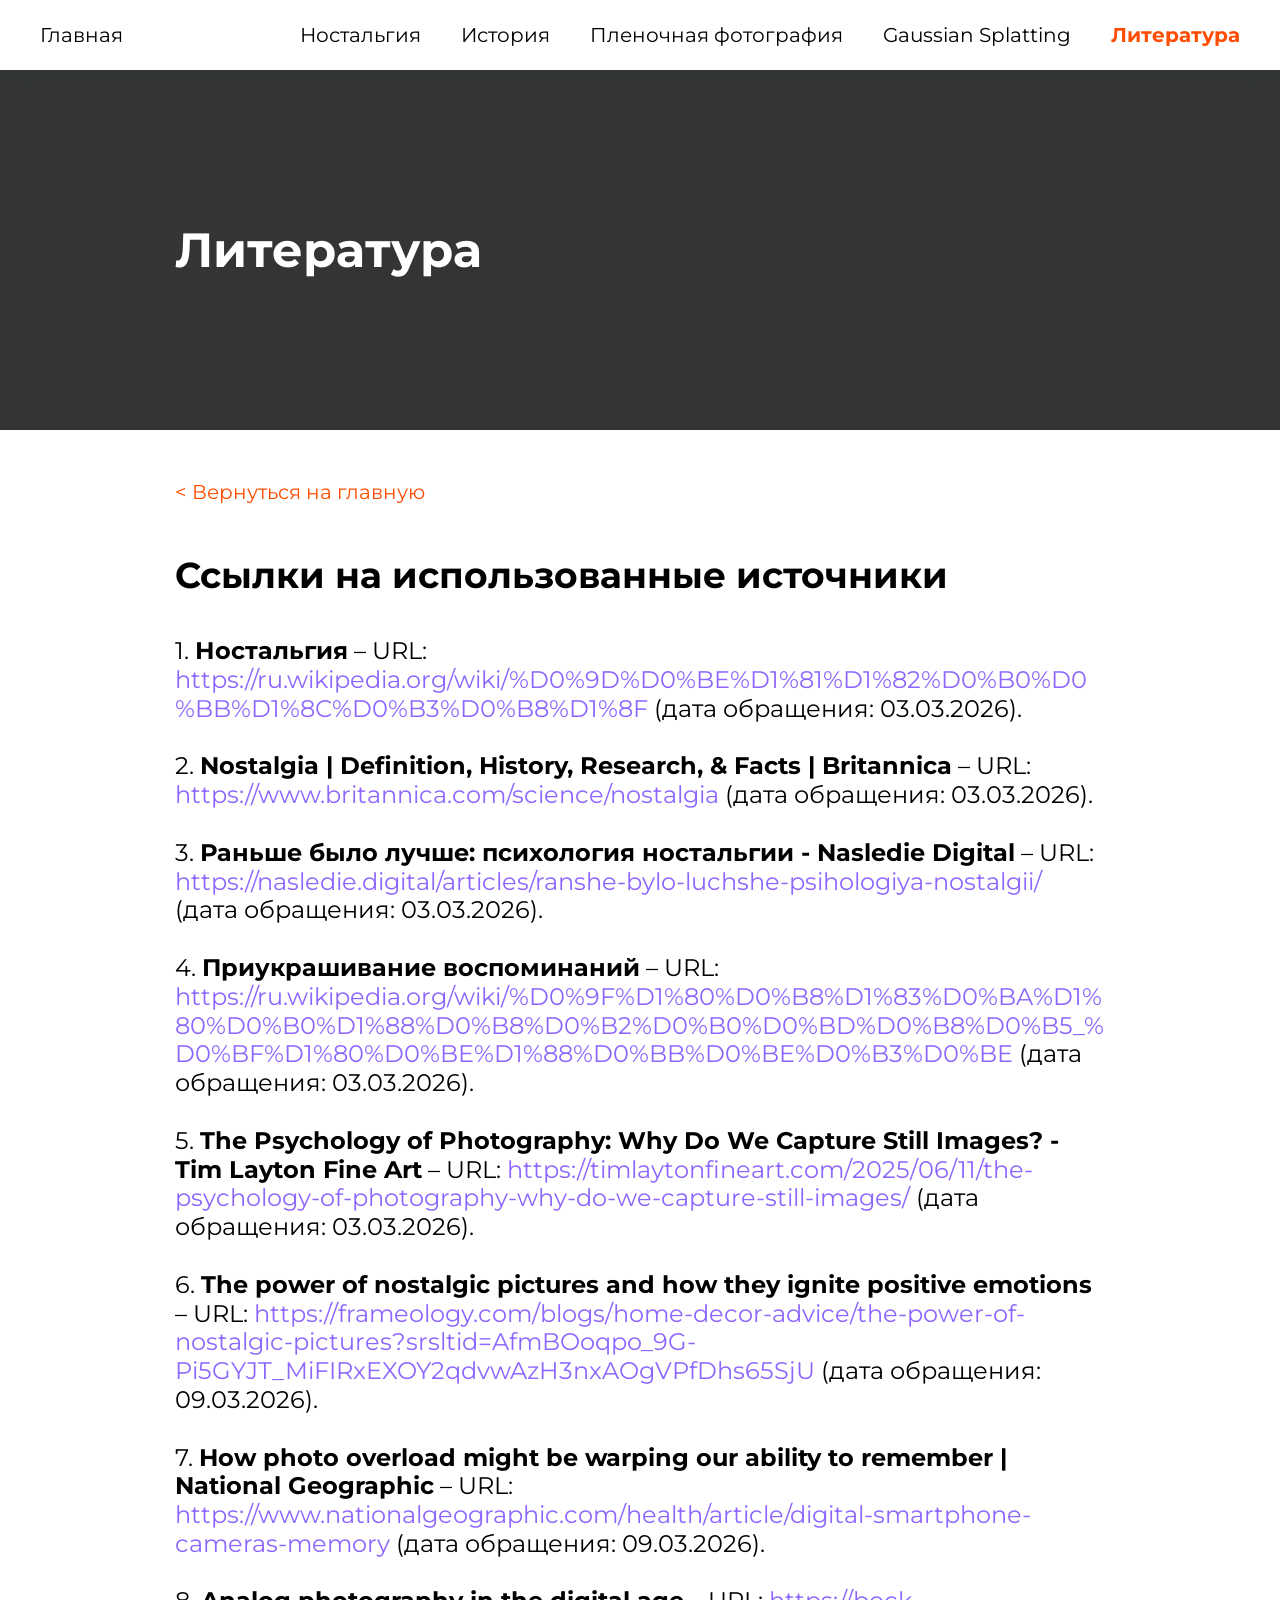
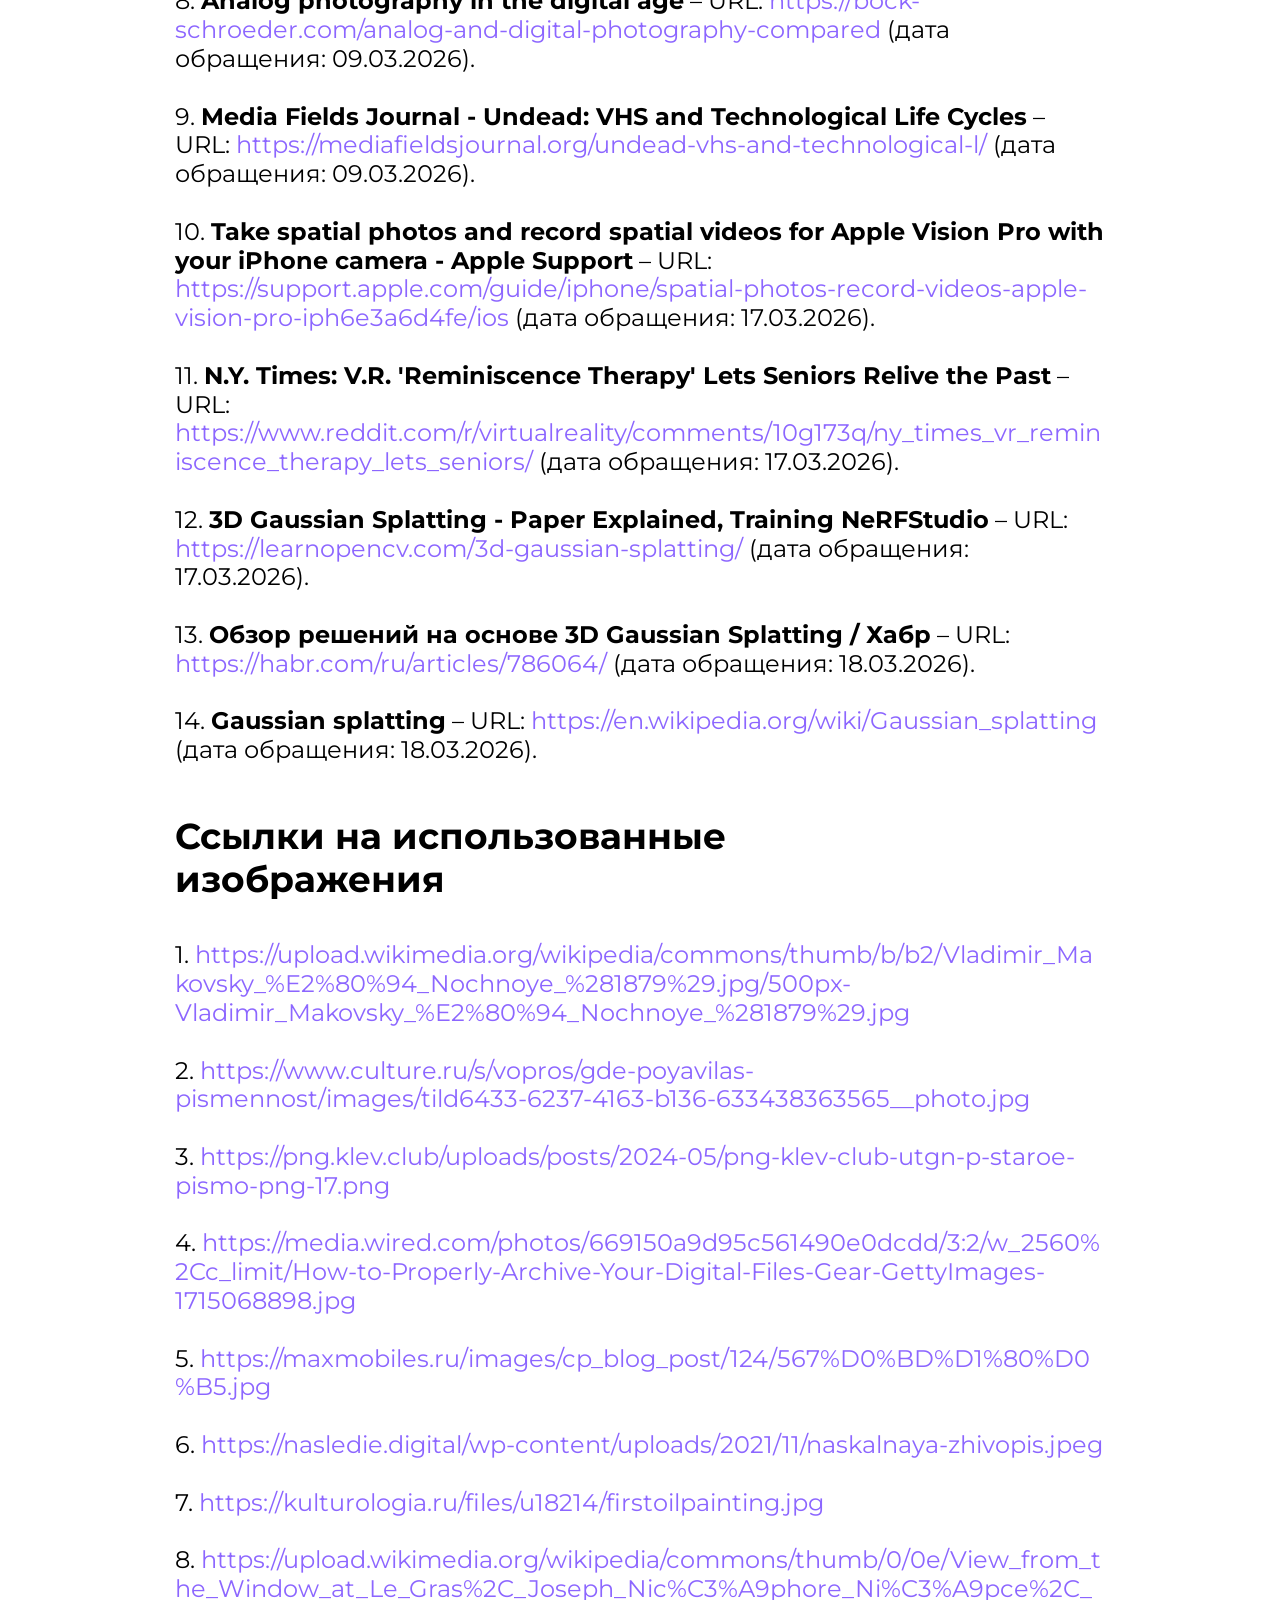
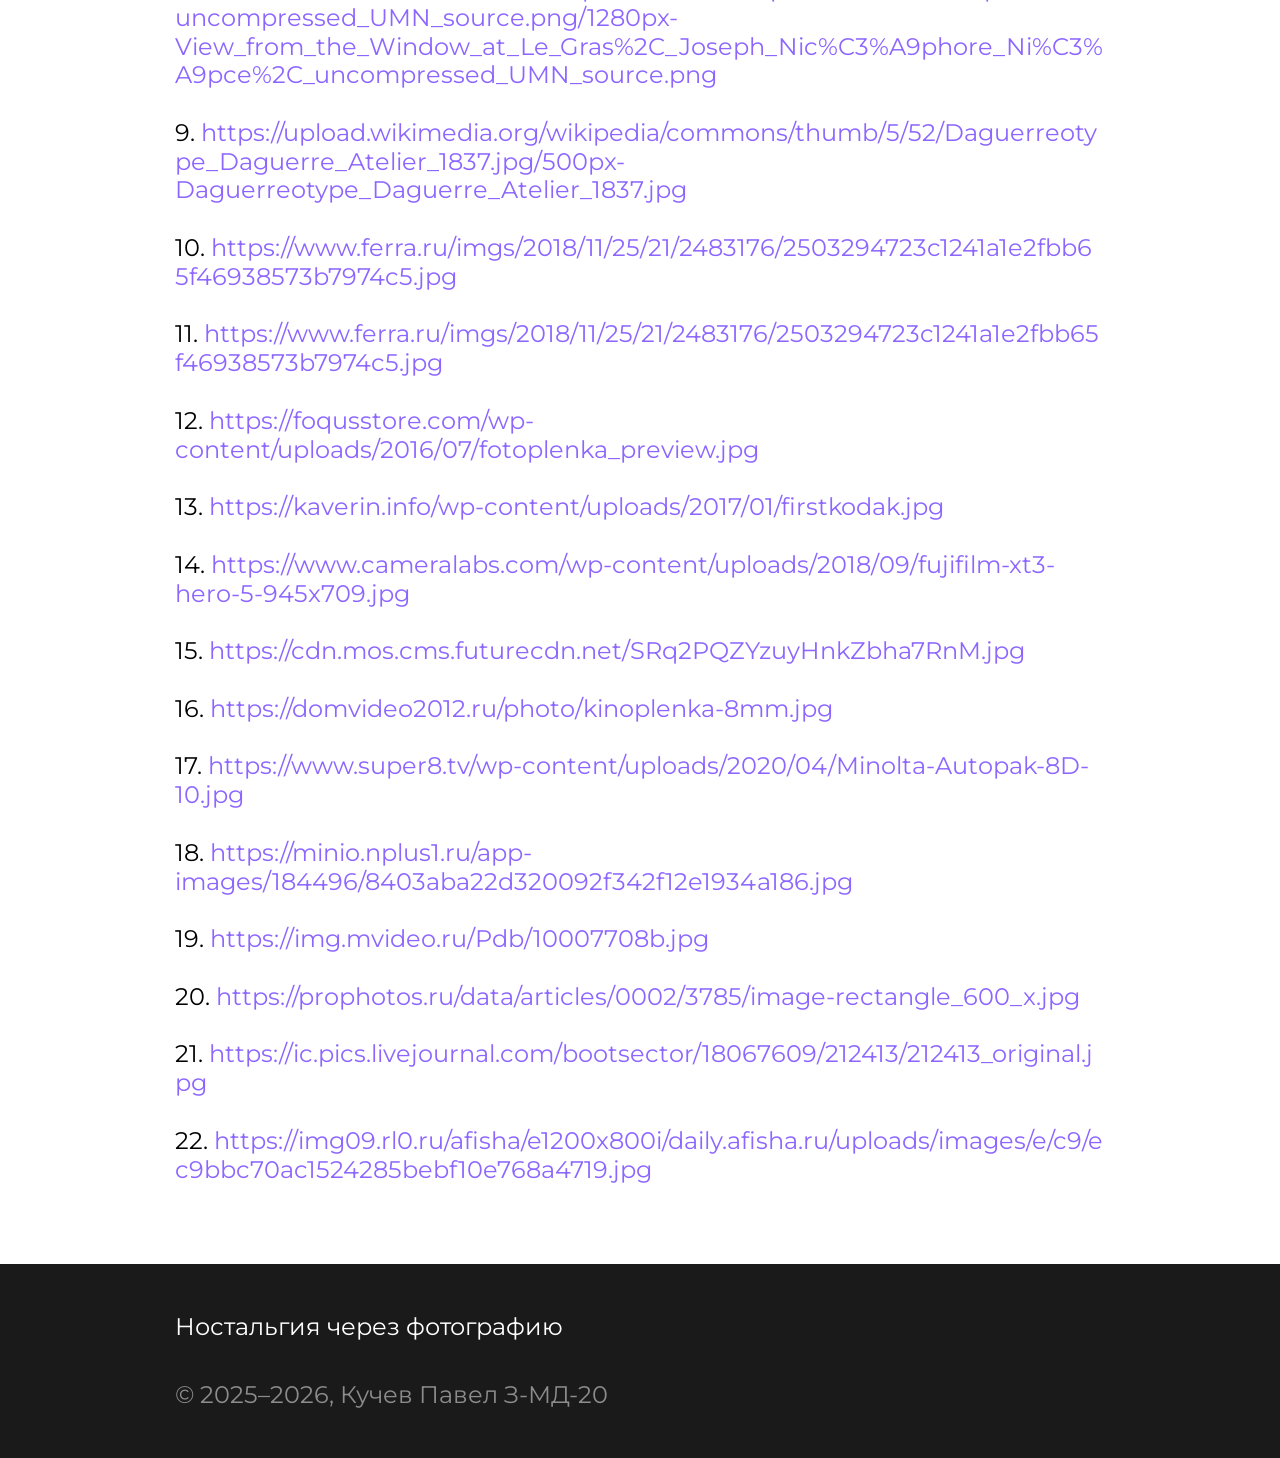
<file: 5.html>
<!doctype html>
<html lang="ru">
<head>
	<meta charset="UTF-8">
	<meta name="viewport" content="width=device-width, initial-scale=1">
	<title>Литература</title>
	<link rel="icon" type="image/jpeg" href="img/jpg/icon.jpg">

	<link href="css/clear.css" rel="stylesheet" type="text/css">
	<link href="css/style.css" rel="stylesheet" type="text/css">
</head>

<body>
	<header class="header">
		<div class="contentZone headerContent headerDesktop">
			<nav class="navLeft">
				<a class="navButton" href="index.html">Главная</a>
			</nav>

			<nav class="navRight">
				<a class="navButton" href="1.html">Ностальгия</a>
				<a class="navButton" href="2.html">История</a>
				<a class="navButton" href="3.html">Пленочная фотография</a>
				<a class="navButton" href="4.html">Gaussian Splatting</a>
				<a class="navButton navButtonActive" href="5.html">Литература</a>
			</nav>
		</div>

		<div class="headerMobile">
			<a class="mobileIconButton homeButton" href="index.html" aria-label="Главная">
				<span></span>
			</a>

			<p class="mobilePageTitle">Литература</p>

			<button class="mobileIconButton menuButton" id="menuButton" aria-label="Открыть меню">
				<span></span>
			</button>

			<button class="mobileIconButton menuCloseButton" id="menuCloseButton" aria-label="Закрыть меню">
				<span></span>
			</button>
		</div>

		<nav class="mobileMenu" id="mobileMenu">
			<a class="mobileMenuLink" href="1.html">Ностальгия</a>
			<a class="mobileMenuLink" href="2.html">История</a>
			<a class="mobileMenuLink" href="3.html">Пленочная фотография</a>
			<a class="mobileMenuLink" href="4.html">Gaussian Splatting</a>
			<a class="mobileMenuLink" href="5.html">Литература</a>
		</nav>
	</header>

	<main>
		<section class="articleHero" style="background-image: none; background-color: #343434;">
			<div class="contentZone">
				<div class="articleHeroTextZone">
					<h1 class="articleHeroTitle">Литература</h1>
				</div>
			</div>
		</section>

		<section class="articleBlock">
			<div class="contentZone">
				<div class="articleTextColumn">
					<a class="backLink" href="index.html">&lt; Вернуться на главную</a>
				</div>
			</div>
		</section>

		<section class="articleRichBlock">
			<div class="contentZone">
				<div class="articleTextColumn">
					<h2 class="articleTitle articleTitleFirst">Ссылки на использованные источники</h2>
				</div>

				<div class="articleRichText">
					<p>
1.&nbsp;<strong>Ностальгия</strong> – URL: <a href="https://ru.wikipedia.org/wiki/%D0%9D%D0%BE%D1%81%D1%82%D0%B0%D0%BB%D1%8C%D0%B3%D0%B8%D1%8F">https://ru.wikipedia.org/wiki/%D0%9D%D0%BE%D1%81%D1%82%D0%B0%D0%BB%D1%8C%D0%B3%D0%B8%D1%8F</a> (дата обращения: 03.03.2026).<br><br>
2.&nbsp;<strong>Nostalgia | Definition, History, Research, &amp; Facts | Britannica</strong> – URL: <a href="https://www.britannica.com/science/nostalgia">https://www.britannica.com/science/nostalgia</a> (дата обращения: 03.03.2026).<br><br>
3.&nbsp;<strong>Раньше было лучше: психология ностальгии - Nasledie Digital</strong> – URL: <a href="https://nasledie.digital/articles/ranshe-bylo-luchshe-psihologiya-nostalgii/">https://nasledie.digital/articles/ranshe-bylo-luchshe-psihologiya-nostalgii/</a> (дата обращения: 03.03.2026).<br><br>
4.&nbsp;<strong>Приукрашивание воспоминаний</strong> – URL: <a href="https://ru.wikipedia.org/wiki/%D0%9F%D1%80%D0%B8%D1%83%D0%BA%D1%80%D0%B0%D1%88%D0%B8%D0%B2%D0%B0%D0%BD%D0%B8%D0%B5_%D0%BF%D1%80%D0%BE%D1%88%D0%BB%D0%BE%D0%B3%D0%BE">https://ru.wikipedia.org/wiki/%D0%9F%D1%80%D0%B8%D1%83%D0%BA%D1%80%D0%B0%D1%88%D0%B8%D0%B2%D0%B0%D0%BD%D0%B8%D0%B5_%D0%BF%D1%80%D0%BE%D1%88%D0%BB%D0%BE%D0%B3%D0%BE</a> (дата обращения: 03.03.2026).<br><br>
5.&nbsp;<strong>The Psychology of Photography: Why Do We Capture Still Images? - Tim Layton Fine Art</strong> – URL: <a href="https://timlaytonfineart.com/2025/06/11/the-psychology-of-photography-why-do-we-capture-still-images/">https://timlaytonfineart.com/2025/06/11/the-psychology-of-photography-why-do-we-capture-still-images/</a> (дата обращения: 03.03.2026).<br><br>
6.&nbsp;<strong>The power of nostalgic pictures and how they ignite positive emotions</strong> – URL: <a href="https://frameology.com/blogs/home-decor-advice/the-power-of-nostalgic-pictures?srsltid=AfmBOoqpo_9G-Pi5GYJT_MiFIRxEXOY2qdvwAzH3nxAOgVPfDhs65SjU">https://frameology.com/blogs/home-decor-advice/the-power-of-nostalgic-pictures?srsltid=AfmBOoqpo_9G-Pi5GYJT_MiFIRxEXOY2qdvwAzH3nxAOgVPfDhs65SjU</a> (дата обращения: 09.03.2026).<br><br>
7.&nbsp;<strong>How photo overload might be warping our ability to remember | National Geographic</strong> – URL: <a href="https://www.nationalgeographic.com/health/article/digital-smartphone-cameras-memory">https://www.nationalgeographic.com/health/article/digital-smartphone-cameras-memory</a> (дата обращения: 09.03.2026).<br><br>
8.&nbsp;<strong>Analog photography in the digital age</strong> – URL: <a href="https://bock-schroeder.com/analog-and-digital-photography-compared">https://bock-schroeder.com/analog-and-digital-photography-compared</a> (дата обращения: 09.03.2026).<br><br>
9.&nbsp;<strong>Media Fields Journal - Undead: VHS and Technological Life Cycles</strong> – URL: <a href="https://mediafieldsjournal.org/undead-vhs-and-technological-l/">https://mediafieldsjournal.org/undead-vhs-and-technological-l/</a> (дата обращения: 09.03.2026).<br><br>
10.&nbsp;<strong>Take spatial photos and record spatial videos for Apple Vision Pro with your iPhone camera - Apple Support</strong> – URL: <a href="https://support.apple.com/guide/iphone/spatial-photos-record-videos-apple-vision-pro-iph6e3a6d4fe/ios">https://support.apple.com/guide/iphone/spatial-photos-record-videos-apple-vision-pro-iph6e3a6d4fe/ios</a> (дата обращения: 17.03.2026).<br><br>
11.&nbsp;<strong>N.Y. Times: V.R. 'Reminiscence Therapy' Lets Seniors Relive the Past</strong> – URL: <a href="https://www.reddit.com/r/virtualreality/comments/10g173q/ny_times_vr_reminiscence_therapy_lets_seniors/">https://www.reddit.com/r/virtualreality/comments/10g173q/ny_times_vr_reminiscence_therapy_lets_seniors/</a> (дата обращения: 17.03.2026).<br><br>
12.&nbsp;<strong>3D Gaussian Splatting - Paper Explained, Training NeRFStudio</strong> – URL: <a href="https://learnopencv.com/3d-gaussian-splatting/">https://learnopencv.com/3d-gaussian-splatting/</a> (дата обращения: 17.03.2026).<br><br>
13.&nbsp;<strong>Обзор решений на основе 3D Gaussian Splatting / Хабр</strong> – URL: <a href="https://habr.com/ru/articles/786064/">https://habr.com/ru/articles/786064/</a> (дата обращения: 18.03.2026).<br><br>
14.&nbsp;<strong>Gaussian splatting</strong> – URL: <a href="https://en.wikipedia.org/wiki/Gaussian_splatting">https://en.wikipedia.org/wiki/Gaussian_splatting</a> (дата обращения: 18.03.2026).</p>
				</div>
			</div>
		</section>

		<section class="articleRichBlock">
			<div class="contentZone">
				<div class="articleTextColumn">
					<h2 class="articleTitle articleTitleFirst">Ссылки на использованные изображения</h2>
				</div>

				<div class="articleRichText">
					<p>
1.&nbsp;<a href="https://upload.wikimedia.org/wikipedia/commons/thumb/b/b2/Vladimir_Makovsky_%E2%80%94_Nochnoye_%281879%29.jpg/500px-Vladimir_Makovsky_%E2%80%94_Nochnoye_%281879%29.jpg">https://upload.wikimedia.org/wikipedia/commons/thumb/b/b2/Vladimir_Makovsky_%E2%80%94_Nochnoye_%281879%29.jpg/500px-Vladimir_Makovsky_%E2%80%94_Nochnoye_%281879%29.jpg</a><br><br>
2.&nbsp;<a href="https://www.culture.ru/s/vopros/gde-poyavilas-pismennost/images/tild6433-6237-4163-b136-633438363565__photo.jpg">https://www.culture.ru/s/vopros/gde-poyavilas-pismennost/images/tild6433-6237-4163-b136-633438363565__photo.jpg</a><br><br>
3.&nbsp;<a href="https://png.klev.club/uploads/posts/2024-05/png-klev-club-utgn-p-staroe-pismo-png-17.png">https://png.klev.club/uploads/posts/2024-05/png-klev-club-utgn-p-staroe-pismo-png-17.png</a><br><br>
4.&nbsp;<a href="https://media.wired.com/photos/669150a9d95c561490e0dcdd/3:2/w_2560%2Cc_limit/How-to-Properly-Archive-Your-Digital-Files-Gear-GettyImages-1715068898.jpg">https://media.wired.com/photos/669150a9d95c561490e0dcdd/3:2/w_2560%2Cc_limit/How-to-Properly-Archive-Your-Digital-Files-Gear-GettyImages-1715068898.jpg</a><br><br>
5.&nbsp;<a href="https://maxmobiles.ru/images/cp_blog_post/124/567%D0%BD%D1%80%D0%B5.jpg">https://maxmobiles.ru/images/cp_blog_post/124/567%D0%BD%D1%80%D0%B5.jpg</a><br><br>
6.&nbsp;<a href="https://nasledie.digital/wp-content/uploads/2021/11/naskalnaya-zhivopis.jpeg">https://nasledie.digital/wp-content/uploads/2021/11/naskalnaya-zhivopis.jpeg</a><br><br>
7.&nbsp;<a href="https://kulturologia.ru/files/u18214/firstoilpainting.jpg">https://kulturologia.ru/files/u18214/firstoilpainting.jpg</a><br><br>
8.&nbsp;<a href="https://upload.wikimedia.org/wikipedia/commons/thumb/0/0e/View_from_the_Window_at_Le_Gras%2C_Joseph_Nic%C3%A9phore_Ni%C3%A9pce%2C_uncompressed_UMN_source.png/1280px-View_from_the_Window_at_Le_Gras%2C_Joseph_Nic%C3%A9phore_Ni%C3%A9pce%2C_uncompressed_UMN_source.png">https://upload.wikimedia.org/wikipedia/commons/thumb/0/0e/View_from_the_Window_at_Le_Gras%2C_Joseph_Nic%C3%A9phore_Ni%C3%A9pce%2C_uncompressed_UMN_source.png/1280px-View_from_the_Window_at_Le_Gras%2C_Joseph_Nic%C3%A9phore_Ni%C3%A9pce%2C_uncompressed_UMN_source.png</a><br><br>
9.&nbsp;<a href="https://upload.wikimedia.org/wikipedia/commons/thumb/5/52/Daguerreotype_Daguerre_Atelier_1837.jpg/500px-Daguerreotype_Daguerre_Atelier_1837.jpg">https://upload.wikimedia.org/wikipedia/commons/thumb/5/52/Daguerreotype_Daguerre_Atelier_1837.jpg/500px-Daguerreotype_Daguerre_Atelier_1837.jpg</a><br><br>
10.&nbsp;<a href="https://www.ferra.ru/imgs/2018/11/25/21/2483176/2503294723c1241a1e2fbb65f46938573b7974c5.jpg">https://www.ferra.ru/imgs/2018/11/25/21/2483176/2503294723c1241a1e2fbb65f46938573b7974c5.jpg</a><br><br>
11.&nbsp;<a href="https://www.ferra.ru/imgs/2018/11/25/21/2483176/2503294723c1241a1e2fbb65f46938573b7974c5.jpg">https://www.ferra.ru/imgs/2018/11/25/21/2483176/2503294723c1241a1e2fbb65f46938573b7974c5.jpg</a><br><br>
12.&nbsp;<a href="https://foqusstore.com/wp-content/uploads/2016/07/fotoplenka_preview.jpg">https://foqusstore.com/wp-content/uploads/2016/07/fotoplenka_preview.jpg</a><br><br>
13.&nbsp;<a href="https://kaverin.info/wp-content/uploads/2017/01/firstkodak.jpg">https://kaverin.info/wp-content/uploads/2017/01/firstkodak.jpg</a><br><br>
14.&nbsp;<a href="https://www.cameralabs.com/wp-content/uploads/2018/09/fujifilm-xt3-hero-5-945x709.jpg">https://www.cameralabs.com/wp-content/uploads/2018/09/fujifilm-xt3-hero-5-945x709.jpg</a><br><br>
15.&nbsp;<a href="https://cdn.mos.cms.futurecdn.net/SRq2PQZYzuyHnkZbha7RnM.jpg">https://cdn.mos.cms.futurecdn.net/SRq2PQZYzuyHnkZbha7RnM.jpg</a><br><br>
16.&nbsp;<a href="https://domvideo2012.ru/photo/kinoplenka-8mm.jpg">https://domvideo2012.ru/photo/kinoplenka-8mm.jpg</a><br><br>
17.&nbsp;<a href="https://www.super8.tv/wp-content/uploads/2020/04/Minolta-Autopak-8D-10.jpg">https://www.super8.tv/wp-content/uploads/2020/04/Minolta-Autopak-8D-10.jpg</a><br><br>
18.&nbsp;<a href="https://minio.nplus1.ru/app-images/184496/8403aba22d320092f342f12e1934a186.jpg">https://minio.nplus1.ru/app-images/184496/8403aba22d320092f342f12e1934a186.jpg</a><br><br>
19.&nbsp;<a href="https://img.mvideo.ru/Pdb/10007708b.jpg">https://img.mvideo.ru/Pdb/10007708b.jpg</a><br><br>
20.&nbsp;<a href="https://prophotos.ru/data/articles/0002/3785/image-rectangle_600_x.jpg">https://prophotos.ru/data/articles/0002/3785/image-rectangle_600_x.jpg</a><br><br>
21.&nbsp;<a href="https://ic.pics.livejournal.com/bootsector/18067609/212413/212413_original.jpg">https://ic.pics.livejournal.com/bootsector/18067609/212413/212413_original.jpg</a><br><br>
22.&nbsp;<a href="https://img09.rl0.ru/afisha/e1200x800i/daily.afisha.ru/uploads/images/e/c9/ec9bbc70ac1524285bebf10e768a4719.jpg">https://img09.rl0.ru/afisha/e1200x800i/daily.afisha.ru/uploads/images/e/c9/ec9bbc70ac1524285bebf10e768a4719.jpg</a></p>
				</div>
			</div>
		</section>

	</main>

	<footer class="footer">
		<div class="contentZone">
			<div class="footerTextZone">
				<p class="footerTitle">Ностальгия через фотографию</p>
				<p class="footerCopy">© 2025–2026, Кучев Павел З-МД-20</p>
			</div>
		</div>
	</footer>

	<script src="js/main.js"></script>
</body>
</html>
</file>
<file: css/clear.css>
@charset "utf-8";

* {
	box-sizing: border-box;
}

html {
	line-height: 1.15;
	-webkit-text-size-adjust: 100%;
}

body {
	margin: 0;
}

main {
	display: block;
}

h1,
h2,
h3,
h4,
h5,
h6,
p,
figure {
	margin: 0;
}

a {
	background-color: transparent;
	color: inherit;
	text-decoration: none;
}

img {
	border-style: none;
	display: block;
}

button,
input,
optgroup,
select,
textarea {
	font-family: inherit;
	font-size: 100%;
	line-height: 1.15;
	margin: 0;
}

button,
input {
	overflow: visible;
}

button,
select {
	text-transform: none;
}

button,
[type="button"],
[type="reset"],
[type="submit"] {
	-webkit-appearance: button;
	appearance: button;
}

button {
	border: none;
	padding: 0;
	background: none;
	cursor: pointer;
}

ul,
ol {
	margin: 0;
	padding: 0;
	list-style: none;
}
</file>
<file: css/style.css>
@charset "utf-8";

@font-face {
	font-family: "Montserrat";
	src: url("../ttf/Montserrat-Regular.ttf") format("truetype");
	font-weight: 400;
	font-style: normal;
}

@font-face {
	font-family: "Montserrat";
	src: url("../ttf/Montserrat-SemiBold.ttf") format("truetype");
	font-weight: 600;
	font-style: normal;
}

@font-face {
	font-family: "Montserrat";
	src: url("../ttf/Montserrat-Bold.ttf") format("truetype");
	font-weight: 700;
	font-style: normal;
}

:root {
	--black: #000000;
	--white: #FFFFFF;
	--orange: #FF4C00;
	--orange-border: #FF4C00;
	--orange-hover: #872800;
	--orange-active-dark: #371000;
	--orange-soft: #FFE0D3;
	--orange-line-hover: #FFB08E;
	--gray-line: #CCCCCC;
	--gray-text: #888888;
	--footer: #1A1A1A;
	--footer-muted: #8C8C8C;
	--shadow-menu: rgba(18, 71, 77, 0.15);

	--content-max: 1600px;
	--content-padding-desktop: 40px;
	--content-padding-mobile: 20px;
	--inner-offset-desktop: 135px;
}

html {
	scroll-behavior: smooth;
}

body {
	min-width: 320px;
	padding-top: 70px;
	background-color: #FFFFFF;
	font-family: "Montserrat", Arial, sans-serif;
	font-weight: 400;
	color: var(--black);
}

.contentZone {
	width: 100%;
	max-width: var(--content-max);
	margin: 0 auto;
	padding: 0 var(--content-padding-desktop);
}

.header {
	width: 100%;
	height: 70px;
	background-color: var(--white);
	display: flex;
	align-items: center;
	position: fixed;
	top: 0;
	left: 0;
	z-index: 100;
	box-shadow: 0px 4px 20px 0px var(--shadow-menu);
}

.headerContent {
	height: 70px;
	display: flex;
	justify-content: space-between;
	align-items: center;
}

.headerDesktop {
	display: flex;
}

.headerMobile,
.mobileMenu {
	display: none;
}

.navLeft,
.navRight {
	display: flex;
	align-items: center;
}

.navRight {
	gap: 40px;
}

.navButton {
	font-size: 20px;
	line-height: 120%;
	color: var(--black);
	transition: color 0.25s ease;
	user-select: none;
	white-space: nowrap;
}

.navButton:hover {
	color: var(--orange-hover);
}

.navButton:active {
	color: var(--orange);
}

.navButtonActive {
	font-weight: 700;
	color: var(--orange);
}

.timelineCaption {
	width: 100%;
	margin-top: 10px;
	font-size: 16px;
	line-height: 120%;
	color: var(--gray-text);
	text-align: right;
}

::selection {
	background-color: #FFCFBA;
	color: black;
}

/* Главная */

.heroSlider {
	width: 100%;
	height: 726px;
	position: relative;
	overflow: hidden;
}

.heroTrack {
	height: 100%;
	display: flex;
	transition: transform 0.6s ease;
}

.heroSlide {
	min-width: 100%;
	height: 726px;
	background-size: cover;
	background-position: center;
	background-repeat: no-repeat;
	display: flex;
	align-items: center;
}

.heroSlide .contentZone {
	display: flex;
	align-items: center;
}

.heroTextZone {
	width: 990px;
	margin-left: var(--inner-offset-desktop);
	color: var(--white);
}

.heroTitle {
	width: 990px;
	font-size: 48px;
	line-height: 100%;
	font-weight: 700;
	color: var(--white);
}

.heroDescription {
	width: 990px;
	margin-top: 40px;
	font-size: 24px;
	line-height: 120%;
	font-weight: 400;
	color: var(--white);
}

.heroButton {
	margin-top: 50px;
	width: 385px;
	height: 60px;
	border-radius: 5px;
	background-color: var(--white);
	color: var(--black);
	display: flex;
	justify-content: center;
	align-items: center;
	font-size: 20px;
	line-height: 120%;
	font-weight: 400;
	user-select: none;
}

.heroButton:hover {
	background-color: var(--orange-soft);
}

.heroButton:active {
	background-color: var(--orange);
	color: var(--white);
}

.sliderControls {
	width: 100%;
	margin-top: 20px;
}

.controlsContent {
	display: flex;
	align-items: center;
	justify-content: space-between;
}

.sliderArrow {
	width: 60px;
	height: 60px;
	border-radius: 30px;
	border: 3px solid var(--orange-border);
	background-color: var(--white);
	display: flex;
	justify-content: center;
	align-items: center;
	transition: background-color 0.25s ease, border-color 0.25s ease;
}

.sliderArrow span {
	position: relative;
	width: 24px;
	height: 24px;
	display: block;
}

.sliderArrow span::before {
	content: "";
	position: absolute;
	top: 10px;
	left: 3px;
	width: 18px;
	height: 3px;
	border-radius: 2px;
	background-color: var(--orange-border);
	transition: background-color 0.25s ease;
}

.sliderArrow span::after {
	content: "";
	position: absolute;
	top: 5px;
	right: 3px;
	width: 10px;
	height: 10px;
	border-top: 3px solid var(--orange-border);
	border-right: 3px solid var(--orange-border);
	transform: rotate(45deg);
	transition: border-color 0.25s ease;
}

.sliderArrowPrev span {
	transform: rotate(180deg);
}

.sliderArrow:hover {
	background-color: var(--orange-soft);
}

.sliderArrow:active {
	background-color: var(--orange-border);
}

.sliderArrow:active span::before {
	background-color: var(--white);
}

.sliderArrow:active span::after {
	border-color: var(--white);
}

.sliderDots {
	display: flex;
	align-items: center;
	gap: 10px;
}

.sliderDot {
	width: 166px;
	height: 4px;
	border-radius: 2px;
	background-color: var(--gray-line);
	transition: background-color 0.25s ease;
}

.sliderDot:hover {
	background-color: var(--orange-line-hover);
}

.sliderDot.activeDot {
	background-color: var(--orange);
}

.mainTextBlock {
	margin-top: 70px;
}

.textColumn {
	width: 790px;
	margin-left: var(--inner-offset-desktop);
}

.sectionTitle {
	width: 790px;
	font-size: 36px;
	line-height: 120%;
	font-weight: 700;
	color: var(--black);
}

.sectionText {
	width: 790px;
	margin-top: 30px;
	font-size: 24px;
	line-height: 120%;
	font-weight: 400;
	color: var(--black);
}

.sectionTextSecond {
	margin-top: 24px;
}

.galleryBlock {
	margin-top: 50px;
}

.galleryContent {
	overflow: hidden;
}

.galleryScroll {
	display: flex;
	gap: 20px;
	overflow-x: auto;
	padding-bottom: 20px;
	scrollbar-color: #FF4C00 transparent;
	scrollbar-width: thin;
}

.galleryScroll::-webkit-scrollbar {
	height: 8px;
}

.galleryScroll::-webkit-scrollbar-track {
	background: transparent;
}

.galleryScroll::-webkit-scrollbar-thumb {
	background-color: #FF4C00;
	border-radius: 4px;
}

.galleryScroll::-webkit-scrollbar-thumb:hover {
	background-color: #FF4C00;
}

.galleryItem {
	flex: 0 0 auto;
	display: inline-grid;
	grid-template-columns: minmax(0, max-content);
	align-items: start;
}

.galleryImage {
	grid-column: 1;
	min-width: 100%;
	width: 100%;
	height: 347px;
	max-width: none;
	object-fit: cover;
	cursor: pointer;
	transition: opacity 0.25s ease;
}

.galleryImage:hover,
.articleImage:hover {
	opacity: 0.85;
}

.galleryItem figcaption {
	grid-column: 1;
	margin-top: 10px;
	min-width: 100%;
	width: max-content;
	max-width: none;
	font-size: 16px;
	line-height: 120%;
	color: var(--gray-text);
	text-align: right;
	white-space: nowrap;
	justify-self: end;
}

/* Статья */

.articleHero {
	width: 100%;
	height: 360px;
	background-size: cover;
	background-position: center;
	background-repeat: no-repeat;
	display: flex;
	align-items: center;
}

.articleHero .contentZone {
	display: flex;
	align-items: center;
}

.articleHeroTextZone {
	width: 990px;
	margin-left: var(--inner-offset-desktop);
}

.articleHeroTitle {
	width: 990px;
	font-size: 48px;
	line-height: 100%;
	font-weight: 700;
	color: var(--white);
}

.articleBlock {
	margin-top: 50px;
}

.articleTextColumn {
	width: 790px;
	margin-left: var(--inner-offset-desktop);
}

.articleBlockAfterTimeline {
	margin-top: 50px;
}

.backLink {
	display: inline-flex;
	align-items: center;
	min-height: 24px;
	font-size: 20px;
	line-height: 120%;
	color: var(--orange);
	transition: color 0.25s ease;
}

.backLink:hover {
	color: var(--orange-hover);
}

.backLink:active {
	color: var(--orange-active-dark);
}

.articleTitle {
	width: 790px;
	margin-top: 40px;
	font-size: 36px;
	line-height: 120%;
	font-weight: 700;
	color: var(--black);
}

.articleTitleFirst {
	margin-top: 0;
}

.articleText {
	width: 790px;
	margin-top: 40px;
	font-size: 24px;
	line-height: 120%;
	font-weight: 400;
	color: var(--black);
}

.articleFigure {
	width: 790px;
	margin-top: 40px;
}

.articleImage {
	width: 100%;
	height: auto;
	cursor: pointer;
	transition: opacity 0.25s ease;
}

.articleVideo {
	width: 100%;
	height: auto;
	display: block;
	object-fit: cover;
	pointer-events: none;
}

.articleFigure figcaption {
	margin-top: 10px;
	width: 100%;
	font-size: 16px;
	line-height: 120%;
	color: var(--gray-text);
	text-align: right;
}

/* Таймлайн */

.timelineSection {
	width: 100%;
	margin-top: 50px;
}

.timelineTitleColumn {
	width: 790px;
	margin-left: var(--inner-offset-desktop);
}

.timelineTitle {
	width: 790px;
	font-size: 36px;
	line-height: 120%;
	font-weight: 700;
	color: var(--black);
}

.timelineFrame {
	width: 100%;
	margin-top: 40px;
	background-color: #343434;
	position: relative;
}

.timelineScroll {
	width: 100%;
	overflow-x: auto;
	overflow-y: hidden;
	scrollbar-color: #FF4C00 transparent;
	scrollbar-width: thin;
}

.timelineScroll::-webkit-scrollbar {
	height: 8px;
}

.timelineScroll::-webkit-scrollbar-track {
	background: transparent;
}

.timelineScroll::-webkit-scrollbar-thumb {
	background-color: #FF4C00;
	border-radius: 4px;
}

.timelineCanvas {
	position: relative;
	width: 4093px;
	height: 618px;
}

.timelineImage {
	position: absolute;
	top: 0;
	left: 0;
	z-index: 1;
	height: 618px;
	width: auto;
	max-width: none;
	display: block;
	pointer-events: none;
	user-select: none;
}

.timelineStickyLabels {
	position: sticky;
	left: 0;
	top: 0;
	z-index: 4;
	width: 190px;
	height: 618px;
	overflow: hidden;
	background-color: #343434;
	pointer-events: none;
}

.timelineStickyImage {
	height: 618px;
	width: auto;
	max-width: none;
	display: block;
	pointer-events: none;
	user-select: none;
}

.timelinePoint {
	position: absolute;
	z-index: 3;
	width: 34px;
	height: 34px;
	border-radius: 50%;
	background-color: transparent;
	transform: translate(-50%, -50%);
	cursor: pointer;
}

.timelinePoint::before {
	content: "";
	position: absolute;
	left: 50%;
	top: 50%;
	width: 18px;
	height: 18px;
	border-radius: 50%;
	background-color: rgba(255, 76, 0, 0.18);
	transform: translate(-50%, -50%);
	transition: width 0.25s ease, height 0.25s ease, background-color 0.25s ease;
}

.timelinePoint::after {
	content: "";
	position: absolute;
	left: 50%;
	top: 50%;
	width: 10px;
	height: 10px;
	border-radius: 50%;
	background-color: #FF4C00;
	transform: translate(-50%, -50%);
	transition: background-color 0.25s ease, transform 0.25s ease;
}

.timelinePoint:hover::before {
	width: 28px;
	height: 28px;
	background-color: rgba(255, 76, 0, 0.3);
}

.timelinePoint:hover::after {
	background-color: #872800;
	transform: translate(-50%, -50%) scale(1.15);
}

.timelinePoint:active::after {
	background-color: #371000;
}

.timelinePopup {
	position: absolute;
	left: 50%;
	bottom: 30px;
	z-index: 10;
	width: 420px;
	padding: 24px;
	border-radius: 5px;
	background-color: #FFFFFF;
	box-shadow: 0px 8px 30px 0px rgba(0, 0, 0, 0.22);
	transform: translateX(-50%);
	display: none;
}

.timelinePopup.show {
	display: block;
}

.timelinePopupClose {
	position: absolute;
	top: 12px;
	right: 16px;
	font-size: 28px;
	line-height: 100%;
	color: #000000;
	transition: color 0.25s ease;
}

.timelinePopupClose:hover {
	color: #872800;
}

.timelinePopupClose:active {
	color: #FF4C00;
}

.timelinePopupTitle {
	width: calc(100% - 32px);
	font-size: 24px;
	line-height: 120%;
	font-weight: 700;
	color: #000000;
}

.timelinePopupText {
	margin-top: 16px;
	font-size: 18px;
	line-height: 120%;
	color: #000000;
}

.timelinePopupFigure {
	margin-top: 20px;
	width: 100%;
}

.timelinePopupImage {
	width: 100%;
	height: auto;
	display: block;
	border-radius: 5px;
}

.timelinePopupCaption {
	margin-top: 10px;
	font-size: 14px;
	line-height: 120%;
	color: var(--gray-text);
	text-align: right;
}

/* Широкий текстовый блок */

.articleRichBlock {
	width: 100%;
	margin-top: 50px;
}

.articleRichText {
	width: calc(100% - 270px);
	margin-left: var(--inner-offset-desktop);
	margin-right: var(--inner-offset-desktop);
	font-size: 24px;
	line-height: 120%;
	font-weight: 400;
	color: var(--black);
}

.articleRichBlock .contentZone > .articleRichText {
	margin-top: 40px;
}

.articleRichText p {
	margin: 0;
}

.articleRichText p + p {
	margin-top: 30px;
}

.articleRichText strong {
	font-weight: 700;
}

.articleRichText a {
	color: #8C66FF;
	transition: color 0.25s ease;
	overflow-wrap: anywhere;
	word-break: break-word;
}

.articleRichText a:hover {
	color: #6B45E8;
}

.articleRichText a:active {
	color: #4C2AB8;
}

.articleCitationLink {
	color: #8C66FF;
	transition: color 0.25s ease;
}

.articleCitationLink:hover {
	color: #6B45E8;
}

.articleCitationLink:active {
	color: #4C2AB8;
}

/* Галерея статьи */

.articleGalleryBlock {
	margin-top: 50px;
}

.articleGalleryContent {
	overflow: hidden;
}

.articleGalleryBlock .articleGalleryContent {
	margin-top: 20px;
}

.articleGalleryScroll {
	display: flex;
	gap: 20px;
	overflow-x: auto;
	padding-bottom: 20px;
	scrollbar-color: #FF4C00 transparent;
	scrollbar-width: thin;
}

.articleGalleryScroll::-webkit-scrollbar {
	height: 8px;
}

.articleGalleryScroll::-webkit-scrollbar-track {
	background: transparent;
}

.articleGalleryScroll::-webkit-scrollbar-thumb {
	background-color: #FF4C00;
	border-radius: 4px;
}

.articleGalleryScroll .galleryImage {
	height: 526px;
}

/* Нижний блок статьи */

.articleEndBlock {
	margin-top: 50px;
}

.articleEndTitle {
	width: 790px;
	font-size: 36px;
	line-height: 120%;
	font-weight: 700;
	color: var(--black);
}

.articleEndText {
	width: 790px;
	margin-top: 30px;
	font-size: 24px;
	line-height: 120%;
	font-weight: 400;
	color: var(--black);
}

.articleMainButton {
	width: 790px;
	height: 60px;
	margin-top: 30px;
	border-radius: 5px;
	background-color: var(--black);
	color: var(--white);
	display: flex;
	justify-content: center;
	align-items: center;
	font-size: 20px;
	line-height: 120%;
	transition: background-color 0.25s ease;
}

.articleMainButton:hover {
	background-color: var(--orange-hover);
}

.articleMainButton:active {
	background-color: var(--orange);
}

/* Футер */

.footer {
	width: 100%;
	height: 194px;
	margin-top: 80px;
	background-color: var(--footer);
	display: flex;
	align-items: center;
}

.footerTextZone {
	margin-left: var(--inner-offset-desktop);
}

.footerTitle,
.footerCopy {
	font-size: 24px;
	line-height: 120%;
	font-weight: 400;
}

.footerTitle {
	color: var(--white);
}

.footerCopy {
	margin-top: 40px;
	color: var(--footer-muted);
}

/* Лайтбокс */

.lightbox {
	position: fixed;
	inset: 0;
	z-index: 200;
	display: none;
	justify-content: center;
	align-items: center;
	padding: 40px 130px;
	background-color: rgba(0, 0, 0, 0.85);
}

.lightbox.show {
	display: flex;
}

.lightboxContent {
	max-width: 80vw;
	max-height: 90vh;
	display: flex;
	flex-direction: column;
	align-items: flex-end;
}

.lightboxImage {
	max-width: 80vw;
	max-height: 78vh;
	object-fit: contain;
}

.lightboxCaption {
	margin-top: 20px;
	width: 100%;
	font-size: 20px;
	line-height: 120%;
	color: var(--white);
	text-align: right;
}

.lightboxClose {
	position: absolute;
	top: 30px;
	right: 40px;
	font-size: 48px;
	line-height: 100%;
	color: var(--white);
	transition: color 0.25s ease;
}

.lightboxClose:hover {
	color: var(--orange-line-hover);
}

.lightboxClose:active {
	color: var(--orange);
}

.lightboxArrow {
	position: absolute;
	top: 50%;
	transform: translateY(-50%);
	width: 60px;
	height: 60px;
	border: none;
	border-radius: 0;
	background-color: transparent;
	display: flex;
	justify-content: center;
	align-items: center;
	transition: opacity 0.25s ease;
}

.lightboxArrow:hover {
	background-color: transparent;
	opacity: 0.65;
}

.lightboxArrow:active {
	background-color: transparent;
	opacity: 0.35;
}

.lightboxArrow span {
	position: relative;
	width: 42px;
	height: 42px;
	display: block;
}

.lightboxArrow span::before {
	content: "";
	position: absolute;
	top: 19px;
	left: 4px;
	width: 34px;
	height: 4px;
	border-radius: 2px;
	background-color: var(--white);
}

.lightboxArrow span::after {
	content: "";
	position: absolute;
	top: 11px;
	right: 4px;
	width: 16px;
	height: 16px;
	border-top: 4px solid var(--white);
	border-right: 4px solid var(--white);
	transform: rotate(45deg);
}

.lightboxArrowPrev {
	left: 40px;
}

.lightboxArrowNext {
	right: 40px;
}

.lightboxArrowPrev span {
	transform: rotate(180deg);
}

/* Средний медиазапрос */

@media (min-width: 650px) and (max-width: 1199px) {
	body {
		padding-top: 48px;
	}

	.contentZone {
		width: 100%;
		max-width: none;
		padding: 0 var(--content-padding-mobile);
	}

	.headerDesktop {
		display: none;
	}

	.header {
		height: 48px;
		display: block;
		box-shadow: 0px 4px 20px 0px var(--shadow-menu);
	}

	.headerMobile {
		width: 100%;
		height: 48px;
		display: flex;
		justify-content: space-between;
		align-items: center;
		position: relative;
		background-color: var(--white);
		z-index: 2;
		box-shadow: 0px 4px 20px 0px var(--shadow-menu);
	}

	.mobilePageTitle {
		position: absolute;
		left: 50%;
		top: 50%;
		transform: translate(-50%, -50%);
		font-size: 14px;
		line-height: 120%;
		color: var(--orange);
		text-align: center;
	}

	.mobileIconButton {
		width: 48px;
		height: 48px;
		display: flex;
		justify-content: center;
		align-items: center;
		background-color: transparent;
		background-repeat: no-repeat;
		background-position: center;
		background-size: 24px 24px;
	}

	.homeButton {
		background-image: url("../img/svg/home.svg");
	}

	.menuButton {
		background-image: url("../img/svg/menu.svg");
	}

	.menuCloseButton {
		display: none;
		background-image: url("../img/svg/close.svg");
	}

	.mobileIconButton span {
		display: none;
	}

	.mobileMenu {
		width: 100%;
		height: 0;
		overflow: hidden;
		position: absolute;
		top: 48px;
		left: 0;
		z-index: 1;
		background-color: var(--white);
		display: flex;
		flex-direction: column;
		justify-content: flex-start;
		align-items: center;
		gap: 20px;
		padding-top: 0;
		box-shadow: 0px 8px 25px 0px var(--shadow-menu);
		transition: height 0.45s ease, padding-top 0.45s ease;
	}

	.mobileMenu.show {
		height: 351px;
		padding-top: 35px;
	}

	.mobileMenuLink {
		width: 350px;
		height: 40px;
		display: flex;
		justify-content: center;
		align-items: center;
		font-size: 18px;
		line-height: 120%;
		color: var(--black);
		text-align: center;
		transition: color 0.25s ease;
	}

	.mobileMenuLink:hover {
		color: var(--orange-hover);
	}

	.mobileMenuLink:active {
		color: var(--orange);
	}

	.heroSlider,
	.heroSlide {
		height: 400px;
	}

	.heroSlide .contentZone {
		justify-content: center;
	}

	.heroTextZone {
		width: 100%;
		max-width: 790px;
		margin-left: 0;
		display: flex;
		flex-direction: column;
		align-items: center;
		text-align: center;
	}

	.heroTitle,
	.heroDescription {
		width: 100%;
	}

	.heroTitle {
		font-size: 32px;
	}

	.heroDescription {
		margin-top: 25px;
		font-size: 20px;
	}

	.heroButton {
		width: 260px;
		height: 50px;
		margin-top: 35px;
		font-size: 18px;
	}

	.sliderControls {
		margin-top: 15px;
	}

	.controlsContent {
		justify-content: center;
	}

	.sliderArrow {
		display: none;
	}

	.sliderDot {
		width: 100px;
	}

	.mainTextBlock {
		margin-top: 50px;
	}

	.textColumn,
	.articleTextColumn,
	.articleHeroTextZone,
	.timelineTitleColumn {
		width: 100%;
		max-width: 790px;
		margin-left: auto;
		margin-right: auto;
	}

	.textColumn,
	.sectionTitle,
	.sectionText,
	.articleTextColumn,
	.articleTitle,
	.articleText,
	.articleFigure,
	.articleEndTitle,
	.articleEndText,
	.articleMainButton,
	.articleHeroTitle,
	.timelineTitle {
		width: 100%;
	}

	.sectionTitle,
	.articleTitle,
	.articleEndTitle,
	.timelineTitle {
		font-size: 32px;
	}

	.articleTitle {
		margin-top: 40px;
	}

	.articleTitleFirst {
		margin-top: 0;
	}

	.sectionText,
	.articleText,
	.articleEndText {
		font-size: 20px;
	}

	.galleryContent,
	.articleGalleryContent {
		overflow: hidden;
	}

	.galleryScroll,
	.articleGalleryScroll {
		gap: 10px;
	}

	.galleryImage {
		height: 300px;
	}

	.articleHero {
		height: 300px;
	}

	.articleHero .contentZone {
		justify-content: center;
	}

	.articleHeroTitle {
		font-size: 42px;
	}

	.timelineCanvas {
		width: 2784px;
		height: 420px;
	}

	.timelineImage {
		height: 420px;
	}

	.timelineStickyLabels {
		width: 130px;
		height: 420px;
	}

	.timelineStickyImage {
		height: 420px;
	}

	.timelinePoint {
		width: 30px;
		height: 30px;
	}

	.timelinePopup {
		width: 360px;
		padding: 22px;
	}

	.timelinePopupTitle {
		font-size: 22px;
	}

	.timelinePopupText {
		font-size: 16px;
	}

	.articleRichText {
		width: 100%;
		max-width: 790px;
		margin-left: auto;
		margin-right: auto;
		font-size: 20px;
	}

	.articleRichBlock .contentZone > .articleRichText {
		margin-top: 40px;
	}

	.articleRichText p + p {
		margin-top: 24px;
	}

	.articleGalleryScroll .galleryImage {
		height: 360px;
	}

	.footerTextZone {
		width: 100%;
		max-width: 790px;
		margin-left: auto;
		margin-right: auto;
	}

	.lightbox {
		padding: 40px 100px;
	}

	.lightboxContent {
		max-width: 75vw;
	}

	.lightboxImage {
		max-width: 75vw;
	}
}

/* Мобильный медиазапрос */

@media (max-width: 649px) {
	body {
		padding-top: 48px;
	}

	.timelineCaption {
		margin-top: 10px;
		font-size: 12px;
		line-height: 120%;
	}

	.contentZone {
		max-width: none;
		padding: 0 var(--content-padding-mobile);
	}

	.headerDesktop {
		display: none;
	}

	.header {
		height: 48px;
		display: block;
		box-shadow: 0px 4px 20px 0px var(--shadow-menu);
	}

	.headerMobile {
		width: 100%;
		height: 48px;
		display: flex;
		justify-content: space-between;
		align-items: center;
		position: relative;
		background-color: var(--white);
		z-index: 2;
		box-shadow: 0px 4px 20px 0px var(--shadow-menu);
	}

	.mobilePageTitle {
		position: absolute;
		left: 50%;
		top: 50%;
		transform: translate(-50%, -50%);
		font-size: 14px;
		line-height: 120%;
		color: var(--orange);
		text-align: center;
	}

	.mobileIconButton {
		width: 48px;
		height: 48px;
		display: flex;
		justify-content: center;
		align-items: center;
		background-color: transparent;
		background-repeat: no-repeat;
		background-position: center;
		background-size: 24px 24px;
	}

	.homeButton {
		background-image: url("../img/svg/home.svg");
	}

	.menuButton {
		background-image: url("../img/svg/menu.svg");
	}

	.menuCloseButton {
		display: none;
		background-image: url("../img/svg/close.svg");
	}

	.mobileIconButton span {
		display: none;
	}

	.mobileMenu {
		width: 100%;
		height: 0;
		overflow: hidden;
		position: absolute;
		top: 48px;
		left: 0;
		z-index: 1;
		background-color: var(--white);
		display: flex;
		flex-direction: column;
		justify-content: flex-start;
		align-items: center;
		gap: 20px;
		padding-top: 0;
		box-shadow: 0px 8px 25px 0px var(--shadow-menu);
		transition: height 0.45s ease, padding-top 0.45s ease;
	}

	.mobileMenu.show {
		height: 351px;
		padding-top: 35px;
	}

	.mobileMenuLink {
		width: 350px;
		max-width: 100%;
		height: 40px;
		display: flex;
		justify-content: center;
		align-items: center;
		font-size: 18px;
		line-height: 120%;
		color: var(--black);
		text-align: center;
		transition: color 0.25s ease;
	}

	.mobileMenuLink:hover {
		color: var(--orange-hover);
	}

	.mobileMenuLink:active {
		color: var(--orange);
	}

	.heroSlider,
	.heroSlide {
		height: 400px;
	}

	.heroSlide .contentZone {
		justify-content: center;
	}

	.heroTextZone {
		width: 100%;
		margin-left: 0;
		display: flex;
		flex-direction: column;
		align-items: center;
		text-align: center;
	}

	.heroTitle,
	.heroDescription {
		width: 100%;
		text-align: center;
	}

	.heroTitle {
		font-size: 20px;
		line-height: 100%;
	}

	.heroDescription {
		margin-top: 14px;
		font-size: 12px;
		line-height: 120%;
	}

	.heroButton {
		width: 170px;
		height: 36px;
		margin-top: 22px;
		border-radius: 5px;
		font-size: 14px;
		line-height: 120%;
	}

	.sliderControls {
		margin-top: 0;
		height: 0;
		position: relative;
		z-index: 5;
	}

	.controlsContent {
		justify-content: center;
		transform: translateY(-20px);
	}

	.sliderArrow {
		display: none;
	}

	.sliderDots {
		gap: 6px;
	}

	.sliderDot {
		width: 40px;
		height: 3px;
		border-radius: 2px;
	}

	.mainTextBlock {
		margin-top: 30px;
	}

	.textColumn {
		width: 100%;
		margin-left: 0;
	}

	.sectionTitle {
		width: 100%;
		font-size: 20px;
		line-height: 120%;
	}

	.sectionText {
		width: 100%;
		margin-top: 22px;
		font-size: 14px;
		line-height: 120%;
	}

	.sectionTextSecond {
		margin-top: 18px;
	}

	.galleryBlock {
		margin-top: 30px;
	}

	.galleryContent {
		overflow: hidden;
		padding: 0;
	}

	.galleryScroll {
		gap: 10px;
		padding-bottom: 12px;
		scrollbar-color: #FF4C00 transparent;
		scrollbar-width: thin;
	}

	.galleryScroll::-webkit-scrollbar {
		display: block;
		height: 6px;
	}

	.galleryScroll::-webkit-scrollbar-track {
		background: transparent;
	}

	.galleryScroll::-webkit-scrollbar-thumb {
		background-color: #FF4C00;
		border-radius: 3px;
	}

	.galleryImage {
		height: 226px;
	}

	.galleryItem figcaption {
		margin-top: 10px;
		font-size: 12px;
		line-height: 120%;
		text-align: right;
		padding-left: 20px;
		padding-right: 20px;
	}

	.articleHero {
		height: 108px;
	}

	.articleHero .contentZone {
		justify-content: center;
	}

	.articleHeroTextZone {
		width: 100%;
		margin-left: 0;
	}

	.articleHeroTitle {
		width: 100%;
		font-size: 20px;
		line-height: 100%;
		text-align: center;
	}

	.articleBlock,
	.timelineSection,
	.articleGalleryBlock,
	.articleRichBlock,
	.articleEndBlock {
		margin-top: 40px;
	}

	.articleHero + .articleBlock {
		margin-top: 20px;
	}

	.articleBlockAfterTimeline {
		margin-top: 40px;
	}

	.articleTextColumn {
		width: 100%;
		margin-left: 0;
	}

	.backLink {
		width: 100%;
		height: 36px;
		display: flex;
		align-items: center;
		font-size: 16px;
		line-height: 120%;
	}

	.articleTitle {
		width: 100%;
		margin-top: 20px;
		font-size: 20px;
		line-height: 120%;
	}

	.articleTitleFirst {
		margin-top: 0;
	}

	.articleText {
		width: 100%;
		margin-top: 20px;
		font-size: 14px;
		line-height: 120%;
	}

	.articleFigure {
		width: calc(100% + 40px);
		max-width: 650px;
		margin: 20px -20px 0;
	}

	.articleImage {
		width: 100%;
		height: auto;
	}

	.articleFigure figcaption {
		width: auto;
		margin: 10px 20px 0;
		font-size: 12px;
		line-height: 120%;
	}

	.timelineTitleColumn {
		width: 100%;
		margin-left: 0;
	}

	.timelineTitle {
		width: 100%;
		font-size: 20px;
		line-height: 120%;
	}

	.timelineFrame {
		margin-top: 20px;
	}

	.timelineScroll::-webkit-scrollbar {
		height: 6px;
	}

	.timelineScroll::-webkit-scrollbar-thumb {
		border-radius: 3px;
	}

	.timelineCanvas {
		width: 1590px;
		height: 240px;
	}

	.timelineImage {
		height: 240px;
	}

	.timelineStickyLabels {
		width: 72px;
		height: 240px;
	}

	.timelineStickyImage {
		height: 240px;
	}

	.timelinePoint {
		width: 26px;
		height: 26px;
	}

	.timelinePoint::before {
		width: 16px;
		height: 16px;
	}

	.timelinePoint::after {
		width: 8px;
		height: 8px;
	}

	.timelinePopup {
		left: 20px;
		right: 20px;
		bottom: 20px;
		width: auto;
		padding: 18px;
		transform: none;
	}

	.timelinePopupTitle {
		font-size: 18px;
	}

	.timelinePopupText {
		margin-top: 12px;
		font-size: 14px;
	}

	.timelinePopupFigure {
		margin-top: 14px;
	}

	.timelinePopupCaption {
		font-size: 12px;
	}

	.timelinePopupClose {
		top: 10px;
		right: 14px;
		font-size: 24px;
	}

	.articleRichText {
		width: 100%;
		margin-left: 0;
		margin-right: 0;
		font-size: 14px;
		line-height: 120%;
	}

	.articleRichBlock .contentZone > .articleRichText {
		margin-top: 20px;
	}

	.articleRichText p + p {
		margin-top: 20px;
	}

	.articleGalleryBlock .articleGalleryContent {
		margin-top: 20px;
	}

	.articleGalleryContent {
		overflow: hidden;
		padding: 0;
	}

	.articleGalleryScroll {
		gap: 10px;
		padding-bottom: 12px;
		scrollbar-color: #FF4C00 transparent;
		scrollbar-width: thin;
	}

	.articleGalleryScroll::-webkit-scrollbar {
		height: 6px;
	}

	.articleGalleryScroll::-webkit-scrollbar-track {
		background: transparent;
	}

	.articleGalleryScroll::-webkit-scrollbar-thumb {
		background-color: #FF4C00;
		border-radius: 3px;
	}

	.articleGalleryScroll .galleryImage {
		height: 200px;
	}

	.articleEndTitle {
		width: 100%;
		font-size: 20px;
		line-height: 120%;
	}

	.articleEndText {
		width: 100%;
		margin-top: 20px;
		font-size: 14px;
		line-height: 120%;
	}

	.articleMainButton {
		width: 100%;
		height: 48px;
		margin-top: 20px;
		font-size: 14px;
	}

	.footer {
		height: 98px;
		margin-top: 36px;
	}

	.footerTextZone {
		width: 100%;
		margin-left: 0;
		text-align: center;
	}

	.footerTitle,
	.footerCopy {
		width: 100%;
		font-size: 14px;
		line-height: 120%;
		text-align: center;
	}

	.footerCopy {
		margin-top: 16px;
	}

	.lightbox {
		padding: 80px 20px 40px;
	}

	.lightboxContent {
		max-width: 100%;
	}

	.lightboxImage {
		max-width: 100%;
		max-height: 70vh;
	}

	.lightboxCaption {
		margin-top: 16px;
		font-size: 18px;
	}

	.lightboxArrow {
		top: auto;
		bottom: 30px;
		transform: none;
		width: 46px;
		height: 46px;
	}

	.lightboxArrow span {
		width: 32px;
		height: 32px;
	}

	.lightboxArrow span::before {
		top: 14px;
		left: 3px;
		width: 26px;
		height: 3px;
	}

	.lightboxArrow span::after {
		top: 8px;
		right: 3px;
		width: 12px;
		height: 12px;
		border-top-width: 3px;
		border-right-width: 3px;
	}

	.lightboxArrowPrev {
		left: 20px;
	}

	.lightboxArrowNext {
		right: 20px;
	}

	.lightboxClose {
		top: 20px;
		right: 20px;
	}
}
</file>
